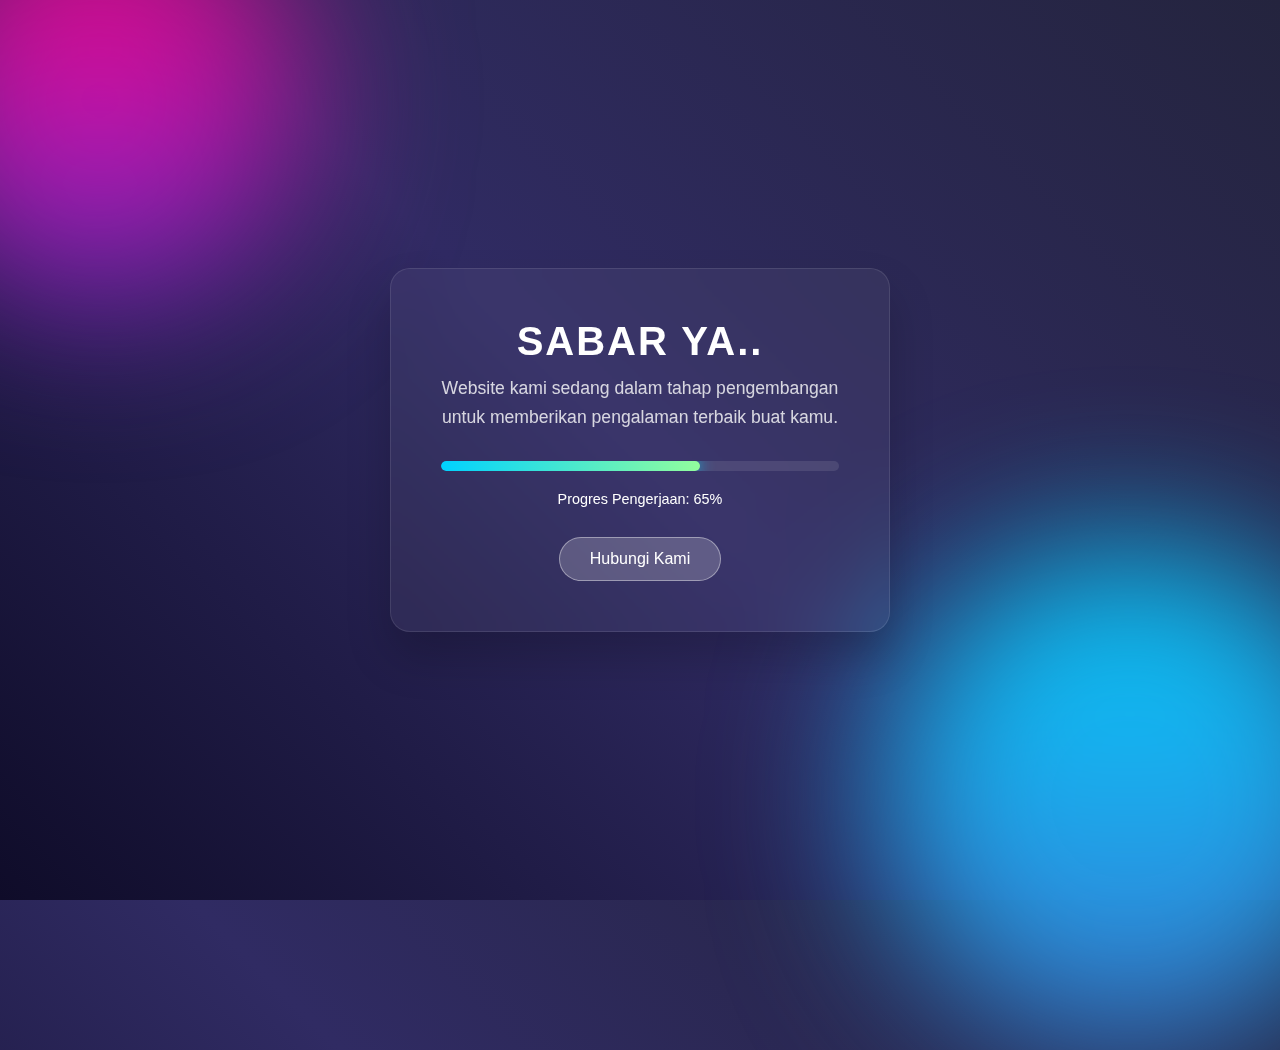
<file: more.html>
<!DOCTYPE html>
<html lang="id">
<head>
    <meta charset="UTF-8">
    <meta name="viewport" content="width=device-width, initial-scale=1.0">
    <title>Segera Hadir | Sedang Pengerjaan</title>
    <style>
        * {
            margin: 0;
            padding: 0;
            box-sizing: border-box;
            font-family: 'Segoe UI', Tahoma, Geneva, Verdana, sans-serif;
        }

        body {
            display: flex;
            justify-content: center;
            align-items: center;
            min-height: 100vh;
            background: linear-gradient(45deg, #0f0c29, #302b63, #24243e);
            overflow: hidden;
            position: relative;
        }

        /* Efek Liquid di Background */
        body::before {
            content: '';
            position: absolute;
            width: 400px;
            height: 400px;
            background: linear-gradient(#ff0080, #7928ca);
            border-radius: 50%;
            top: -100px;
            left: -100px;
            filter: blur(80px);
            z-index: 1;
            animation: move 10s infinite alternate;
        }

        body::after {
            content: '';
            position: absolute;
            width: 500px;
            height: 500px;
            background: linear-gradient(#00d2ff, #3a7bd5);
            border-radius: 50%;
            bottom: -150px;
            right: -100px;
            filter: blur(80px);
            z-index: 1;
            animation: move 15s infinite alternate-reverse;
        }

        @keyframes move {
            from { transform: translate(0, 0); }
            to { transform: translate(100px, 50px); }
        }

        /* Glassmorphism Container */
        .glass-card {
            position: relative;
            z-index: 10;
            width: 90%;
            max-width: 500px;
            padding: 50px;
            background: rgba(255, 255, 255, 0.05);
            backdrop-filter: blur(15px);
            -webkit-backdrop-filter: blur(15px);
            border: 1px solid rgba(255, 255, 255, 0.1);
            border-radius: 20px;
            box-shadow: 0 25px 45px rgba(0,0,0,0.2);
            text-align: center;
            color: white;
        }

        h1 {
            font-size: 2.5rem;
            margin-bottom: 10px;
            letter-spacing: 2px;
        }

        p {
            font-size: 1.1rem;
            opacity: 0.8;
            margin-bottom: 30px;
            line-height: 1.6;
        }

        /* Progress Bar Liquid */
        .progress-container {
            width: 100%;
            height: 10px;
            background: rgba(255, 255, 255, 0.1);
            border-radius: 10px;
            overflow: hidden;
            margin-bottom: 20px;
        }

        .progress-bar {
            width: 65%; /* Atur persentase pengerjaan di sini */
            height: 100%;
            background: linear-gradient(90deg, #00d2ff, #92fe9d);
            box-shadow: 0 0 15px #00d2ff;
            border-radius: 10px;
        }

        .status-text {
            font-size: 0.9rem;
            margin-bottom: 30px;
            display: block;
        }

        .btn {
            display: inline-block;
            padding: 12px 30px;
            background: rgba(255, 255, 255, 0.2);
            text-decoration: none;
            color: white;
            border-radius: 30px;
            border: 1px solid rgba(255, 255, 255, 0.4);
            transition: 0.3s;
        }

        .btn:hover {
            background: rgba(255, 255, 255, 0.4);
            transform: translateY(-3px);
        }

    </style>
</head>
<body>

    <div class="glass-card">
        <h1>SABAR YA..</h1>
        <p>Website kami sedang dalam tahap pengembangan untuk memberikan pengalaman terbaik buat kamu.</p>
        
        <div class="progress-container">
            <div class="progress-bar"></div>
        </div>
        <span class="status-text">Progres Pengerjaan: 65%</span>

        <a href="mailto:admin@domainkamu.com" class="btn">Hubungi Kami</a>
    </div>

</body>
</html>
</file>
